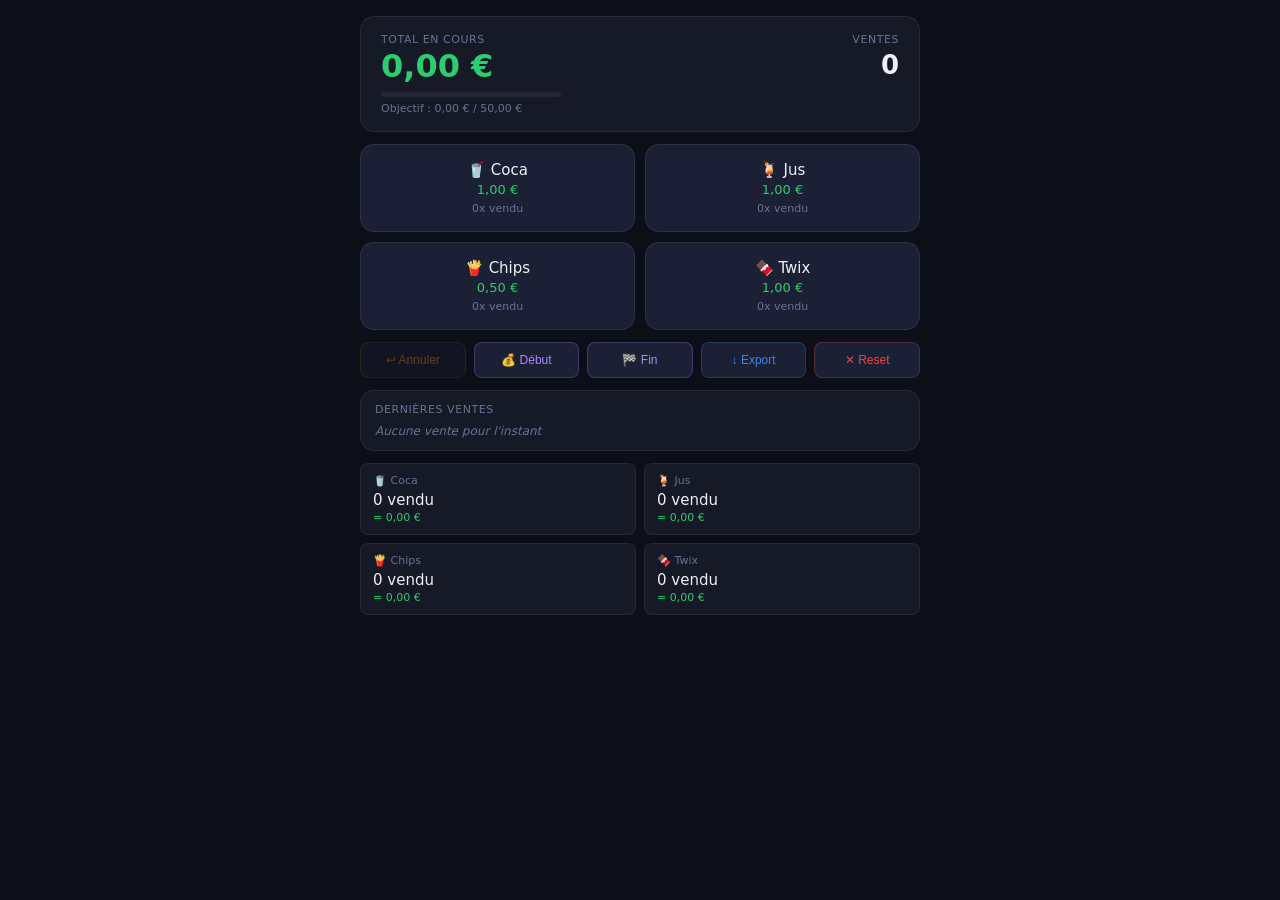
<file: index.html>
<!DOCTYPE html>
<html lang="fr">
<head>
  <meta charset="UTF-8">
  <meta name="viewport" content="width=device-width, initial-scale=1.0">
  <title>Caisse Cafet</title>
  <link rel="stylesheet" href="style.css">
</head>
<body>

  <div class="root">

    <header class="header">
      <div>
        <div class="label">Total en cours</div>
        <div class="total-value" id="total-display">0,00 €</div>
        <div class="progress-wrap">
          <div class="progress-bar" id="prog-bar"></div>
        </div>
        <div class="progress-label" id="prog-label">Objectif : 0,00 € / 50,00 €</div>
      </div>
      <div class="header-right">
        <div class="label">Ventes</div>
        <div class="nb-ventes" id="nb-ventes">0</div>
      </div>
    </header>

    <div class="grid" id="buttons"></div>

    <div class="actions">
      <button class="btn-undo" id="btn-undo" onclick="annuler()">↩ Annuler</button>
      <button class="btn-caisse" onclick="setCaisseInitiale()">💰 Début</button>
      <button class="btn-caisse" onclick="setCaisseReelle()">🏁 Fin</button>
      <button class="btn-export" onclick="exporter()">↓ Export</button>
      <button class="btn-reset" onclick="reset()">✕ Reset</button>
    </div>

    <div class="journal-box">
      <div class="section-title">Dernières ventes</div>
      <div id="journal-list"><div class="vide">Aucune vente pour l'instant</div></div>
    </div>

    <div class="ecart-box" id="ecart-box" style="display:none">
      <div class="section-title">Bilan de caisse</div>
      <div id="ecart-contenu"></div>
    </div>

    <div class="stats-grid" id="stats"></div>

  </div>

  <div class="toast" id="toast"></div>

  <script src="caisse.js"></script>
</body>
</html>
</file>
<file: style.css>
/* ================================
   CAISSE CAFET — THÈME SOMBRE v4
   ================================ */

:root {
  --bg-page:        #0d0f18;
  --bg-card:        #161926;
  --bg-btn:         #1c2035;
  --accent-green:   #2ecc71;
  --accent-blue:    #3b82f6;
  --accent-orange:  #f59e0b;
  --accent-red:     #ef4444;
  --accent-purple:  #a78bfa;
  --text-primary:   #eef0f6;
  --text-muted:     #6b7194;
  --border:         rgba(255, 255, 255, 0.07);
  --radius:         14px;
  --radius-sm:      8px;
}

/* ---- BASE ---- */
* {
  box-sizing: border-box;
  margin: 0;
  padding: 0;
}

body {
  background: var(--bg-page);
  color: var(--text-primary);
  font-family: 'Segoe UI', system-ui, sans-serif;
  padding: 1rem;
  min-height: 100vh;
}

.root {
  max-width: 560px;
  margin: 0 auto;
  display: flex;
  flex-direction: column;
  gap: 12px;
}

/* ---- HEADER ---- */
.header {
  background: var(--bg-card);
  border: 1px solid var(--border);
  border-radius: var(--radius);
  padding: 1rem 1.25rem;
  display: flex;
  justify-content: space-between;
  align-items: flex-start;
}

.header-right {
  text-align: right;
}

.label {
  font-size: 11px;
  color: var(--text-muted);
  text-transform: uppercase;
  letter-spacing: 0.05em;
  margin-bottom: 4px;
}

.total-value {
  font-size: 32px;
  font-weight: 600;
  color: var(--accent-green);
  line-height: 1;
}

.nb-ventes {
  font-size: 26px;
  font-weight: 600;
  color: var(--text-primary);
}

/* ---- BARRE DE PROGRESSION ---- */
.progress-wrap {
  margin-top: 10px;
  background: rgba(255, 255, 255, 0.06);
  border-radius: 4px;
  height: 5px;
  width: 180px;
}

.progress-bar {
  height: 5px;
  border-radius: 4px;
  background: var(--accent-green);
  width: 0%;
  transition: width 0.4s ease;
}

.progress-label {
  font-size: 11px;
  color: var(--text-muted);
  margin-top: 5px;
}

/* ---- GRILLE PRODUITS ---- */
.grid {
  display: grid;
  grid-template-columns: repeat(2, 1fr);
  gap: 10px;
}

.prod-btn {
  background: var(--bg-btn);
  border: 1px solid var(--border);
  border-radius: var(--radius);
  padding: 16px 12px;
  cursor: pointer;
  text-align: center;
  transition: border-color 0.15s, transform 0.1s, background 0.15s;
  user-select: none;
}

.prod-btn:hover {
  border-color: var(--accent-blue);
}

.prod-btn:active {
  transform: scale(0.96);
}

.prod-btn.flash {
  background: rgba(59, 130, 246, 0.12);
  border-color: var(--accent-blue);
}

.prod-btn .nom {
  font-size: 15px;
  font-weight: 500;
  color: var(--text-primary);
}

.prod-btn .prix {
  font-size: 13px;
  color: var(--accent-green);
  margin-top: 3px;
}

.prod-btn .count {
  font-size: 11px;
  color: var(--text-muted);
  margin-top: 5px;
}

/* ---- BOUTONS D'ACTION ---- */
.actions {
  display: flex;
  gap: 8px;
  flex-wrap: wrap;
}

.actions button {
  flex: 1;
  min-width: 80px;
  padding: 10px 6px;
  border-radius: var(--radius-sm);
  border: 1px solid var(--border);
  background: var(--bg-btn);
  color: var(--text-primary);
  font-size: 12px;
  cursor: pointer;
  transition: background 0.15s;
}

.actions button:disabled {
  opacity: 0.35;
  cursor: not-allowed;
}

.btn-undo {
  color: var(--accent-orange) !important;
  border-color: rgba(245, 158, 11, 0.25) !important;
}
.btn-undo:hover:not(:disabled) { background: rgba(245, 158, 11, 0.08) !important; }

.btn-caisse {
  color: var(--accent-purple) !important;
  border-color: rgba(167, 139, 250, 0.25) !important;
}
.btn-caisse:hover { background: rgba(167, 139, 250, 0.08) !important; }

.btn-export {
  color: var(--accent-blue) !important;
  border-color: rgba(59, 130, 246, 0.25) !important;
}
.btn-export:hover { background: rgba(59, 130, 246, 0.08) !important; }

.btn-reset {
  color: var(--accent-red) !important;
  border-color: rgba(239, 68, 68, 0.25) !important;
}
.btn-reset:hover { background: rgba(239, 68, 68, 0.08) !important; }

/* ---- JOURNAL ---- */
.journal-box,
.ecart-box {
  background: var(--bg-card);
  border: 1px solid var(--border);
  border-radius: var(--radius);
  padding: 12px 14px;
}

.section-title {
  font-size: 11px;
  color: var(--text-muted);
  text-transform: uppercase;
  letter-spacing: 0.05em;
  margin-bottom: 8px;
}

.journal-item {
  display: flex;
  justify-content: space-between;
  font-size: 13px;
  color: var(--text-primary);
  padding: 5px 0;
  border-bottom: 1px solid var(--border);
}

.journal-item:last-child {
  border-bottom: none;
}

.journal-item .heure {
  color: var(--text-muted);
  font-size: 11px;
}

.vide {
  font-size: 12px;
  color: var(--text-muted);
  font-style: italic;
}

/* ---- BILAN DE CAISSE ---- */
.bilan-ligne {
  display: flex;
  justify-content: space-between;
  font-size: 13px;
  padding: 5px 0;
  border-bottom: 1px solid var(--border);
  color: var(--text-primary);
}

.bilan-ligne:last-child {
  border-bottom: none;
}

.bilan-ligne .bilan-label {
  color: var(--text-muted);
}

.ecart-positif { color: var(--accent-green); font-weight: 600; }
.ecart-negatif { color: var(--accent-red); font-weight: 600; }
.ecart-neutre  { color: var(--text-muted); font-weight: 600; }

/* ---- STATS PAR PRODUIT ---- */
.stats-grid {
  display: grid;
  grid-template-columns: repeat(2, 1fr);
  gap: 8px;
}

.stat-card {
  background: var(--bg-card);
  border: 1px solid var(--border);
  border-radius: var(--radius-sm);
  padding: 10px 12px;
}

.stat-card .s-nom {
  font-size: 11px;
  color: var(--text-muted);
  margin-bottom: 4px;
}

.stat-card .s-val {
  font-size: 15px;
  font-weight: 500;
  color: var(--text-primary);
}

.stat-card .s-total {
  font-size: 11px;
  color: var(--accent-green);
  margin-top: 2px;
}

/* ---- TOAST ---- */
.toast {
  position: fixed;
  bottom: 24px;
  left: 50%;
  transform: translateX(-50%);
  background: var(--bg-card);
  border: 1px solid var(--border);
  border-radius: var(--radius-sm);
  padding: 9px 18px;
  font-size: 13px;
  color: var(--text-primary);
  opacity: 0;
  transition: opacity 0.2s;
  pointer-events: none;
  z-index: 999;
  white-space: nowrap;
  box-shadow: 0 8px 30px rgba(0, 0, 0, 0.6);
}

.toast.show { opacity: 1; }
</file>
